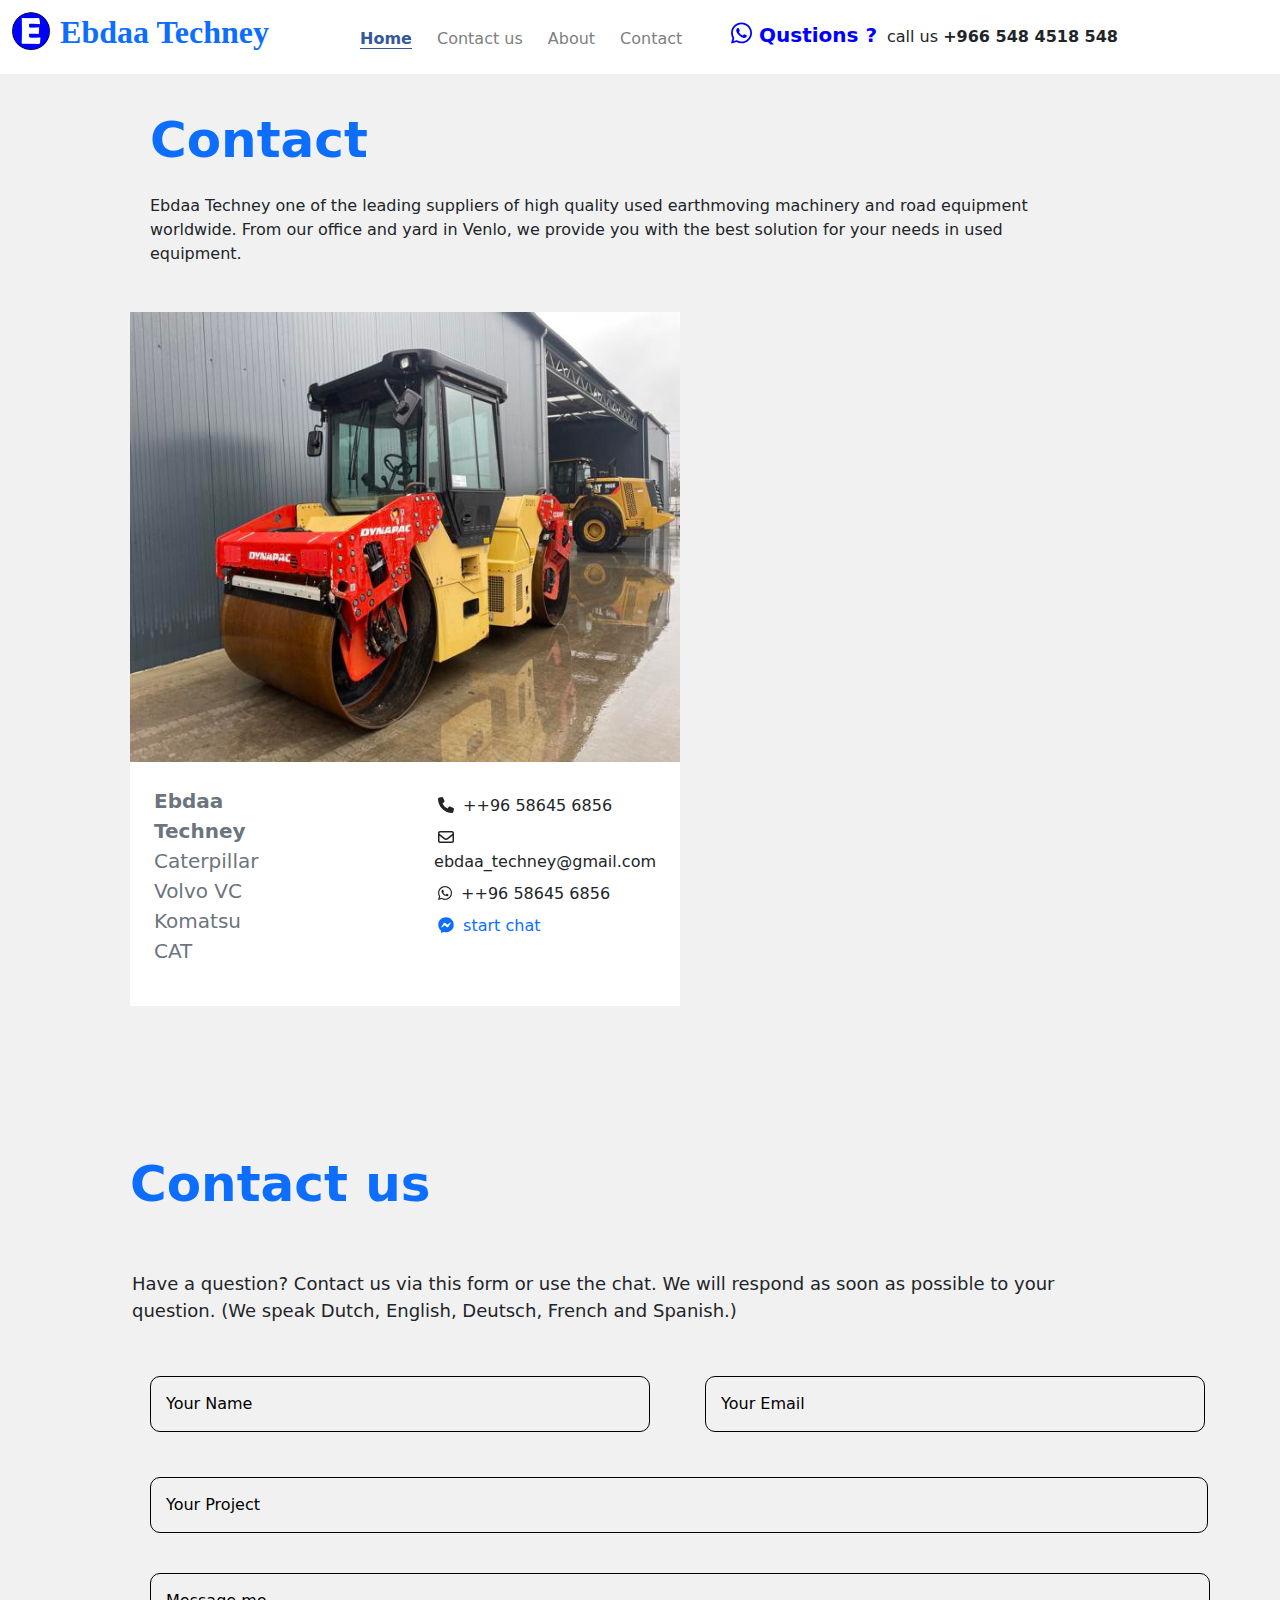
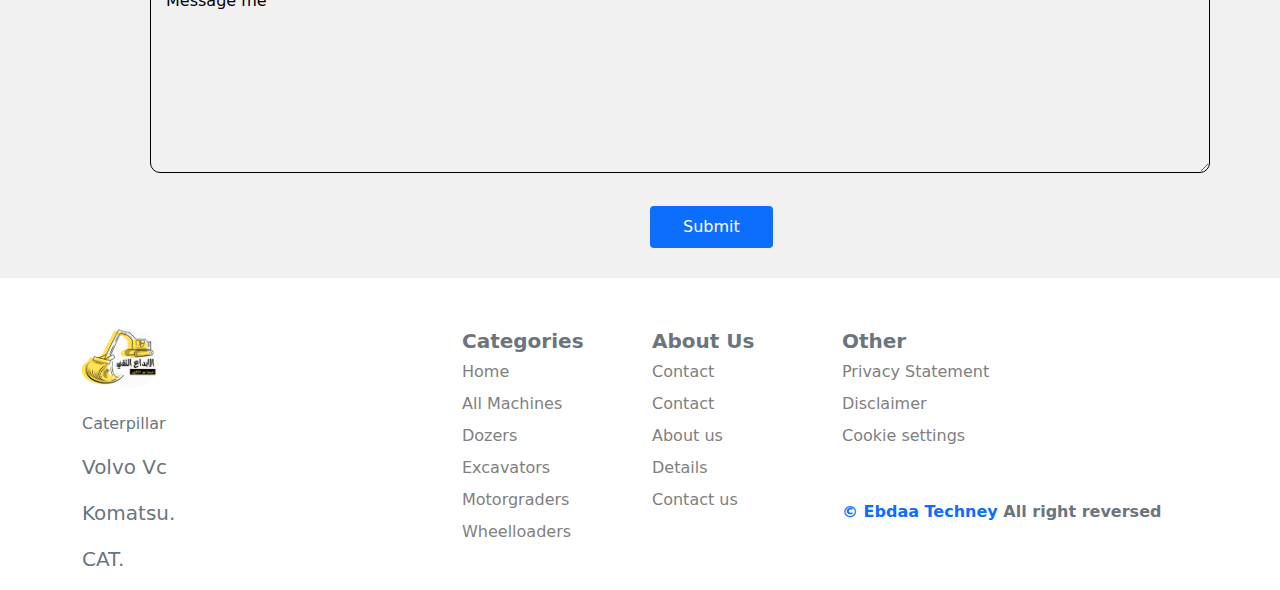
<file: contact.html>
<!DOCTYPE html>
<html lang="en">
<head>
    <meta charset="UTF-8">
    <meta http-equiv="X-UA-Compatible" content="IE=edge">
    <meta name="viewport" content="width=device-width, initial-scale=1.0">
    <!-- google fonts -->
    <link rel="preconnect" href="https://fonts.googleapis.com">
    <link rel="preconnect" href="https://fonts.gstatic.com" crossorigin>
    <link href="https://fonts.googleapis.com/css2?family=Roboto:ital,wght@0,100;0,400;0,700;1,300;1,900&display=swap" rel="stylesheet">
    <!-- style css -->
    <link rel="stylesheet" href="./css/contact.css">
    <link rel="stylesheet" href="./css/all.min.css">
    <link rel="stylesheet" href="./css/bootstrap.min.css">
    <!-- jquary file -->
    <link rel="icon" href="./img/logo2.png" type="image/x-icon">
    <script src="https://code.jquery.com/jquery-3.6.0.min.js" integrity="sha256-/xUj+3OJU5yExlq6GSYGSHk7tPXikynS7ogEvDej/m4=" crossorigin="anonymous"></script>
    <title>Contact</title>
</head>
<body>
<!-- start header section -->
<nav class="navbar navbar-expand-lg navbar-light position-fixed bg-white w-100 ">
    <div class="container-fluid">
        <div class="logo">
            <img class="mb-3"  src="./img/logo3.png" alt="">
            <a class="navbar-brand fs-2 fw-bold text-primary" href="./index.html">Ebdaa Techney</a>
        </div>
    <button class="navbar-toggler" type="button" data-bs-toggle="collapse" data-bs-target="#navbarSupportedContent" aria-controls="navbarSupportedContent" aria-expanded="false" aria-label="Toggle navigation">
        <span class="navbar-toggler-icon"></span>
    </button>
    <div class="collapse navbar-collapse" id="navbarSupportedContent">
        <ul class="navbar-nav me-auto  mb-lg-0">
        <li class="nav-item">
            <a class="active fs-6 " aria-current="page" href="./home.html">Home
                <span class="homes"></span>
            </a>
        </li>
        <li class="nav-item">
            <a href="#contactUs" class="fs-6 ">Contact us</a>
        </li>
        </li>
        <li class="nav-item">
            <a href="./about.html" class="fs-6 ">About</a>
        </li>
        <li class="nav-item">
            <a href="./contact.html" class="fs-6">Contact</a>
        </li>
        </ul>
        <div class="call-us mt-3 ">
            <p class=" fw-bold Button fs-5"><a><i class="fa-brands fa-whatsapp fs-4 "></i></a> Qustions ?</p>
            <span>call us <b>+966 548 4518 548</b></span>
        </div>
    </div>
    </div>
</nav>
<!-- end header section -->
<div class="whats">
    <div class="content">
        <div class="logo fw-bold text-white">
            <img class="mb-1 mx-1 "  src="./img/logo3.png" alt="">Ebdaa Techney
        </div>
        <div class="input">
            <input class=" text-light bg-transparent" type="text" placeholder="what is your qustion ?" />
        </div>
        <div class="qustion">
            <a id="qustionBtn" type="submit" class="btn rounded-pill fw-bold" >Send<i class="fa-solid fa-paper-plane mx-1"></i></a>
        </div>
    </div>
</div>
    <!-- start contact section -->
    <div class="contacting">
        <div class="contact-text">
            <h3 class="text-primary fw-bold mb-4">Contact </h3>
            <p class=" fs-6">Ebdaa Techney one of the leading suppliers of 
                high quality used earthmoving machinery and road
                equipment worldwide. From our office and yard in Venlo,
                we provide you with the best solution for your needs in used equipment.</p>
        </div>
        <div class="contact-us">
            <div class="image">
                <img src="./img/eleven.jpg" alt="">
                <div class="contact-img d-flex bg-white p-4">
                    <div class="first">
                        <span class="fw-bold text-secondary fs-5">Ebdaa Techney</span>
                        <ul class="list-unstyled fs-5 text-secondary">
                            <li >Caterpillar</li>
                            <li>Volvo VC</li>
                            <li>Komatsu</li>
                            <li>CAT </li>
                        </ul>
                    </div>
                    <div class="second">
                        <ul class="list-unstyled">
                            <li class="my-2"><i class="fa-solid fa-phone mx-1 "></i> ++96 58645 6856 </li>
                            <li class="my-2"> <i class="fa-regular fa-envelope mx-1"></i> ebdaa_techney@gmail.com</li>
                            <li class="my-2"> <i class="fa-brands fa-whatsapp mx-1 "></i> ++96 58645 6856</li>
                            <li class="my-2"><a href=""> <i class="mx-1 fa-brands fa-facebook-messenger "></i> start chat</a></li>
                        </ul>
                        
                    </div>
                </div>
            </div>
            <div class="iframme">
                <iframe src="https://www.google.com/maps/embed?pb=!1m18!1m12!1m3!1d3714.9703907615485!2d39.882038314251695!3d21.39107048068817!2m3!1f0!2f0!3f0!3m2!1i1024!2i768!4f13.1!3m3!1m2!1s0x15c20430aea4f247%3A0x1a17e4b4bda9c566!2sGAME%20STORE!5e0!3m2!1sen!2seg!4v1650253047187!5m2!1sen!2seg" width="600" height="450" style="border:0;" allowfullscreen="" loading="lazy" referrerpolicy="no-referrer-when-downgrade"></iframe>
            </div>
        </div>
    </div>
    <!-- end contact section -->
    <!-- start contact section -->
    <div id="contactUs" class="contact">
        <div class="container">
            <h1 class="fw-bold text-primary p-5">Contact us</h1>
            <p>Have a question? Contact us via this form or use the chat. We will respond as soon as possible to your question.
                (We speak Dutch, English, Deutsch, French and Spanish.)</p>
        </div>
    </div>
    <!-- form section -->
    <div  class="form1">
        <form class="py-3" action="https://form.123formbuilder.com/6146647/form">
            <div  class="text ">
                <input id="name" type="text" placeholder="Your Name" required>
                <input id="email" type="email" placeholder="Your Email" required>
            </div>
            <div class="project">
                <input type="text" placeholder="Your Project" required>
            </div>
            <textarea name="" id="" cols="30" rows="7" placeholder="Message me"></textarea>
        </form>
        <button class="btn text-white bg-primary" type="submit">Submit</button>
    </div>
    
    <!-- start contact section -->
    <!-- start footer section -->
    <div id="contact" class="footer text-white-50 pt-5 text-center text-md-start ">
        <div class="container">
        <div class="row">
            <div class="col-md-6 col-lg-4">
            <img class="mb-4" style="width: 80px;" src="./img/logo2.png" alt="">
            <p class="lh-large text-secondary ">
                Caterpillar
            </p>
            <div>
                <p class="text-secondary fs-5"> Volvo Vc </p>
            </div>
            <p class="text-secondary fs-5"> Komatsu. </p>
            <p class="text-secondary fs-5"> CAT. </p>
            </div>
            <div class="col-md-6 col-lg-2">
            <span class="text-secondary fw-bold fs-5 ">Categories</span>
            <ul class="list-unstyled links lh-lg text-white-50">
                <li><a href="#home">Home</a></li>
                <li><a href="#services">All Machines</a></li>
                <li><a href="#portfolio">Dozers</a></li>
                <li><a href="#about">Excavators</a></li>
                <li><a href="#about">Motorgraders</a></li>
                <li><a href="#contact">Wheelloaders</a></li>
            </ul>
            
            </div>
            <div class="col-md-6 col-lg-2">
            <span class="fw-bold text-secondary fs-5">About Us</span>
            <ul class="list-unstyled  lh-lg ">
                <li><a class="" href="">Contact</a></li>
                <li><a href="">Contact</a></li>
                <li><a href="">About us</a></li>
                <li><a href="">Details</a></li>
                <li><a href="">Contact us</a></li>
            </ul>
            </div>
            
            <div class="col-md-6 col-lg-4">
            <span class="text-secondary fw-bold fs-5 ">Other</span>
            <ul class="list-unstyled  lh-lg mb-5 ">
                <li><a class="" href="">Privacy Statement</a></li>
                <li><a href="">Disclaimer</a></li>
                <li><a href="">Cookie settings</a></li>
            </ul>
            <div class="foot mt-5">
                <span class="text-secondary fw-bold"><a class="text-primary" href="./index.html">&copy; Ebdaa Techney</a> All right reversed</span>
            </div>
            </div>
        </div>
        </div>
    </div>
    <!-- javascript files -->
    <script src="./js/main.js"></script>
    <script src="./js/bootstrap.bundle.min.js"></script>
    <script src="./js/all.min.js"></script>
</body>
</html>
</file>
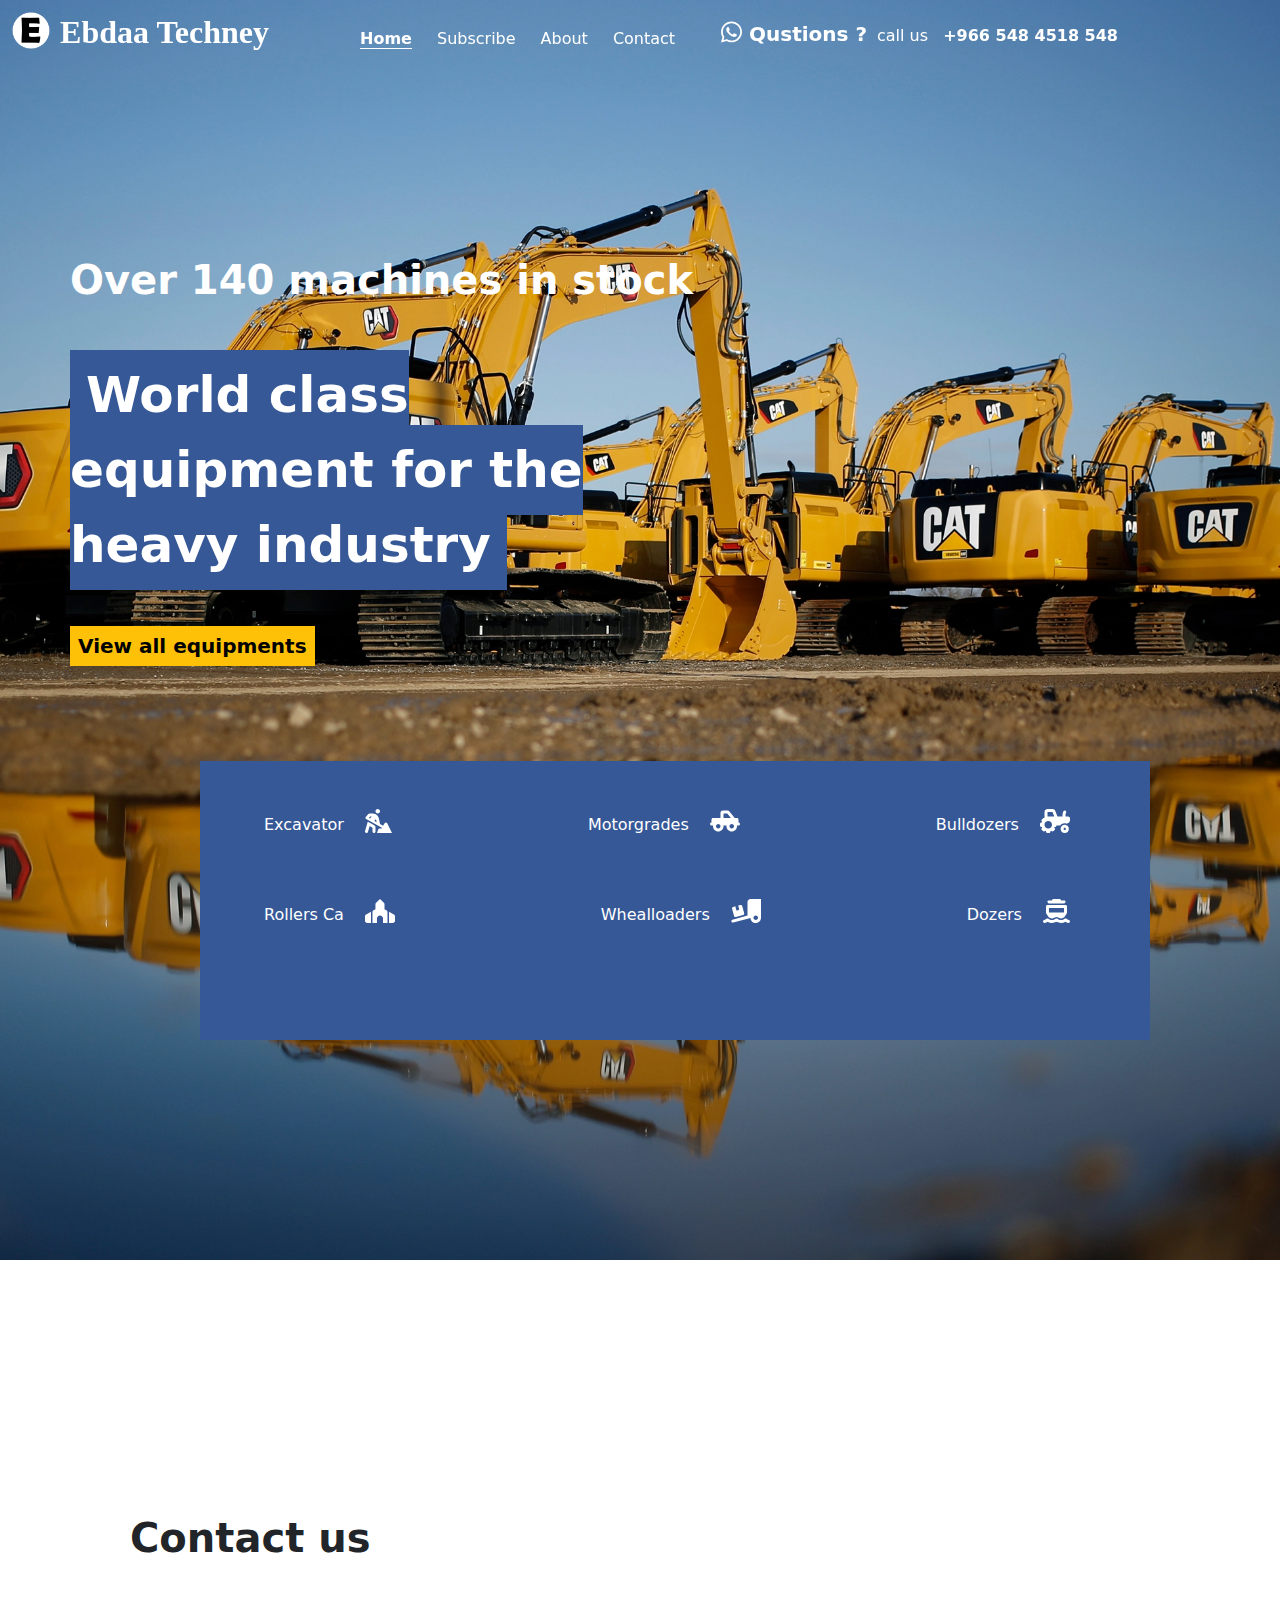
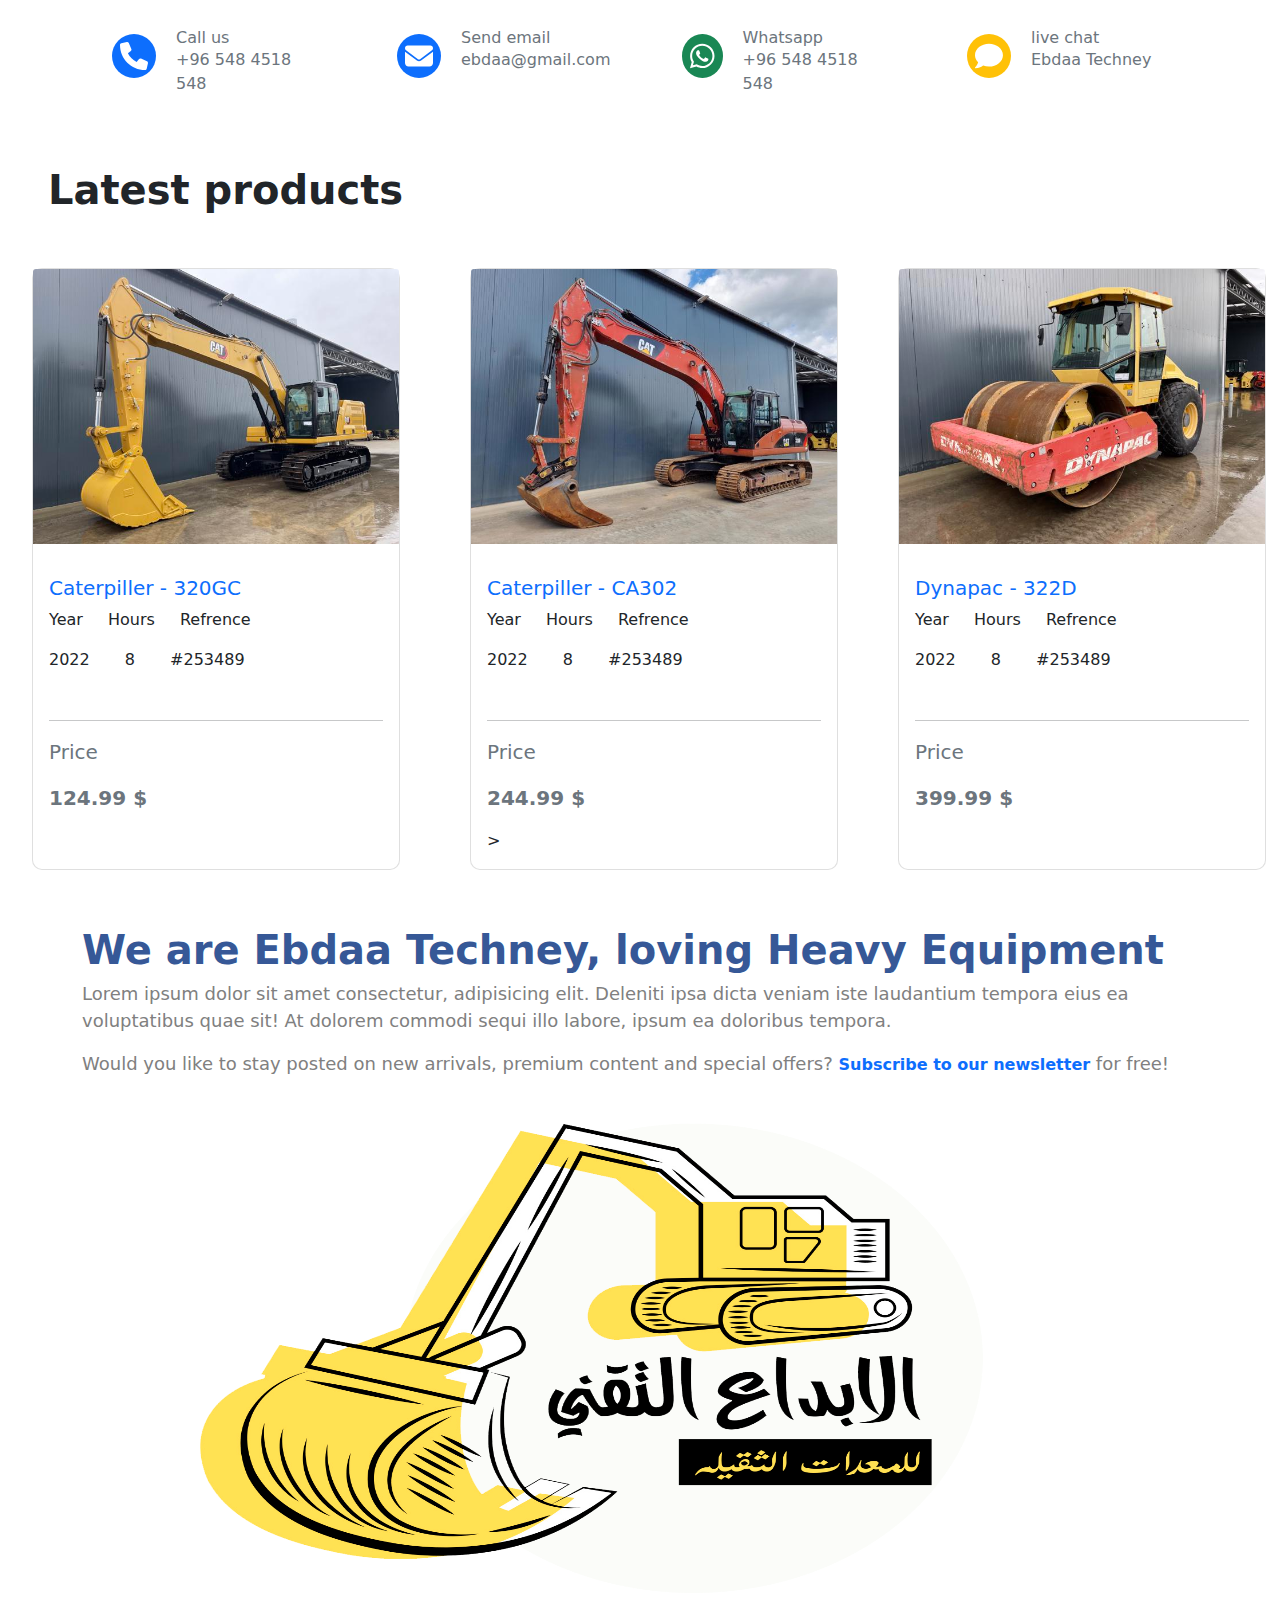
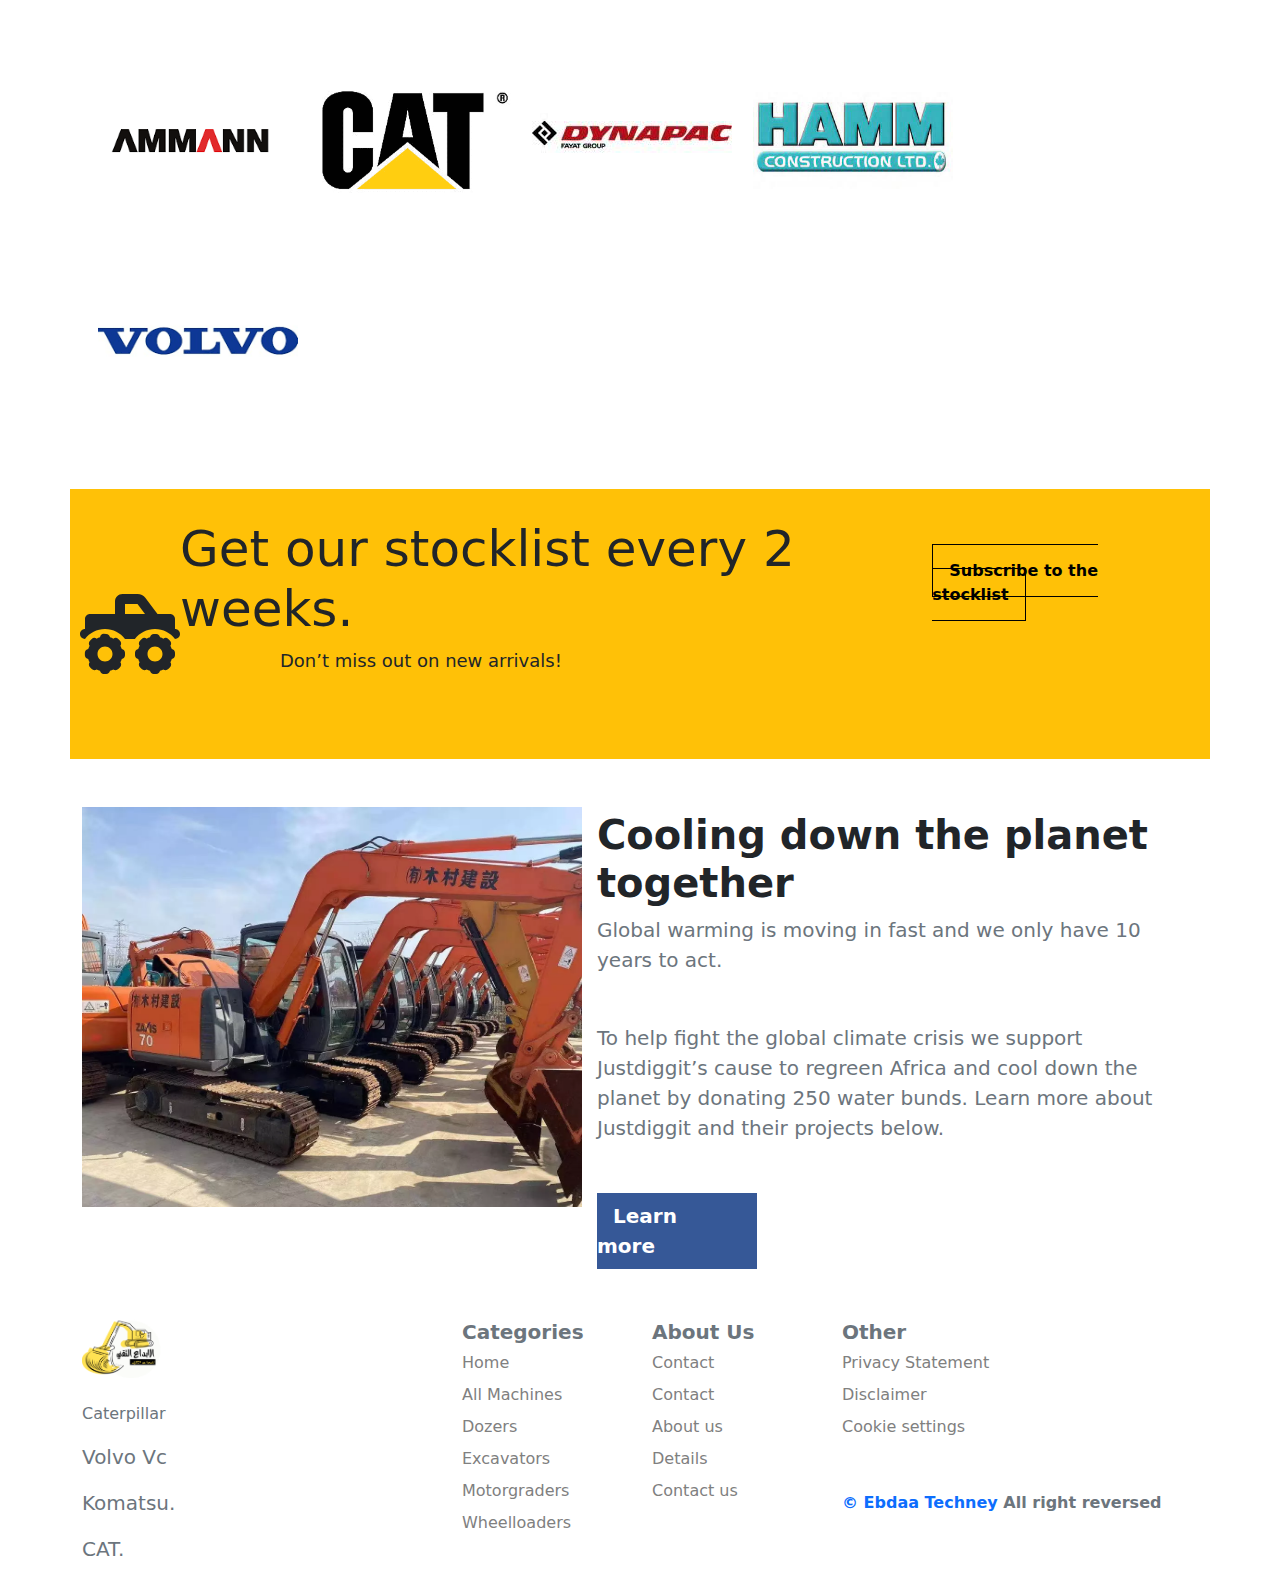
<file: home.html>
<!DOCTYPE html>
<html lang="en">
<head>
    <meta charset="UTF-8">
    <meta http-equiv="X-UA-Compatible" content="IE=edge">
    <meta name="viewport" content="width=device-width, initial-scale=1.0">
    <!-- google fonts -->
    <link rel="preconnect" href="https://fonts.googleapis.com">
    <link rel="preconnect" href="https://fonts.gstatic.com" crossorigin>
    <link href="https://fonts.googleapis.com/css2?family=Roboto:ital,wght@0,100;0,400;0,700;1,300;1,900&display=swap" rel="stylesheet">
    <!-- style css -->
    <link rel="stylesheet" href="./css/home.css">
    <link rel="stylesheet" href="./css/all.min.css">
    <link rel="stylesheet" href="./css/bootstrap.min.css">
    <!-- jquary file -->
    <link rel="icon" href="./img/logo2.png" type="image/x-icon">
    <script src="https://code.jquery.com/jquery-3.6.0.min.js" integrity="sha256-/xUj+3OJU5yExlq6GSYGSHk7tPXikynS7ogEvDej/m4=" crossorigin="anonymous"></script>
    <title>Home</title>
</head>
<body>
    <!-- start header section -->
    <nav class="navbar navbar-expand-lg navbar-light position-fixed  w-100 ">
        <div class="container-fluid">
            <div class="logo">
                <img class="mb-3"  src="./img/logo5.png" alt="">
                <a class="navbar-brand fs-2 fw-bold text-white" href="./index.html">Ebdaa Techney</a>
            </div>
        <button class="navbar-toggler" type="button" data-bs-toggle="collapse" data-bs-target="#navbarSupportedContent" aria-controls="navbarSupportedContent" aria-expanded="false" aria-label="Toggle navigation">
            <span class="navbar-toggler-icon"></span>
        </button>
        <div class="collapse navbar-collapse" id="navbarSupportedContent">
            <ul class="navbar-nav me-auto  mb-lg-0">
            <li class="nav-item">
                <a class="active fs-6 " aria-current="page" href="#">Home
                    
                </a>
            </li>
            <li class="nav-item">
                <a href="#connect" class="fs-6">Subscribe</a>
            </li>
            </li>
            <li class="nav-item">
                <a href="./about.html" class="fs-6">About</a>
            </li>
            <li class="nav-item">
                <a href="./contact.html" class="fs-6">Contact</a>
            </li>
            </ul>
            <div class="call-us mt-3 ">
                <p id="Qustion" class="button2 text-white fw-bold fs-5"><a><i class="fa-brands fa-whatsapp fs-4 text-white"></i></a> Qustions ?</p>
                <span class="text-white">call us <b>+966 548 4518 548</b></span>
            </div>
        </div>
        </div>
    </nav>
    
    <!-- start lading page -->
    <div class="landing">
        <!-- end header section -->
        <div class="whats">
            <div class="content">
                <div class="logo fw-bold text-white">
                    <img class="mb-1 mx-1"  src="./img/logo3.png" alt="">Ebdaa Techney
                </div>
                <div class="input">
                    <input class=" text-light bg-transparent" type="text" placeholder="what is your qustion ?" />
                </div>
                <div class="qustion">
                    <a id="qustionBtn" type="submit" class="btn rounded-pill fw-bold" >Send<i class="fa-solid fa-paper-plane mx-1"></i></a>
                </div>
            </div>
        </div>
    <!-- start landing section -->
        <div class="content">
            <div class="mb-5 head">
                <span class="fw-bold fs-1 text-white " >Over 140 machines in stock</span>
            </div>
            <span class="fw-bold  head1">World class <br>  equipment for the <br> heavy industry</span>
            <div class="mt-5  ">
                <a class="bg-warning mt-3 fs-5 fw-bold p-2 btn1" href="./index.html">View all equipments</a>
            </div>
        </div>
        <div class="content1">
            <div class="cont-one ">
                <span id="test" class="fs-6"><a href="./index.html">Excavator <i class="fa-solid fa-person-digging mx-3 fs-4"></i></a></span>
                <span class="fs-6"><a href="./index.html">Motorgrades <i class="fa-solid fa-truck-pickup mx-3 fs-4"></i></a></span>
                <span class="fs-6"><a href="./index.html">Bulldozers <i class="fa-solid fa-tractor mx-3 fs-4"></i></a></span>
            </div>
            <div class="cont-one ">
                <span class="fs-6"><a href="./index.html">Rollers Ca <i class="fa-solid fa-place-of-worship mx-3 fs-4"></i></a></span>
                <span class="fs-6"><a href="./index.html">Whealloaders <i class="fa-solid fa-truck-ramp-box mx-3 fs-4"></i></a></span>
                <span class="fs-6"><a href="./index.html">Dozers <i class="fa-solid fa-ferry mx-3 fs-4"></i></a></span>
            </div>
        </div>
    </div>
    <!-- end lading page -->
    <!-- start social section -->
        <div class="container">
            <div id="social" class="row social mb-5 ">
                <span class="fw-bold fs-1 my-5 mx-5" >Contact us</span>
                <div class="col-md-6 col-lg-3">
                    <div class="call d-flex">
                        <a href=""><i class="fa-solid fa-phone text-white bg-primary  fs-3"></i></a>
                        <div class="call-us">
                            <p class="first text-secondary fs-6">Call us</p>
                            <p class="text-secondary fs-6">+96 548 4518 548</p>
                        </div>
                    </div>
                </div>
                <div class="col-md-6 col-lg-3">
                    <div class="call d-flex">
                        <a href=""><i class="fa-solid fa-envelope text-white bg-primary fs-3"></i></a>
                        <div class="call-us">
                            <p class="first text-secondary fs-6">Send email</p>
                            <p class="text-secondary fs-6">ebdaa@gmail.com</p>
                        </div>
                    </div>
                </div>
                <div class="col-md-6 col-lg-3">
                    <div class="call d-flex">
                        <a href=""><i class="fa-brands fa-whatsapp bg-success text-white fs-3"></i></a>
                        <div class="call-us">
                            <p class="first text-secondary fs-6" >Whatsapp</p>
                            <p class="text-secondary fs-6">+96 548 4518 548</p>
                        </div>
                    </div>
                </div>
                <div class="col-md-6 col-lg-3">
                    <div class="call d-flex">
                        <a href=""><i class="fa-solid fa-comment fs-3 bg-warning text-white"></i></a>
                        <div class="call-us">
                            <p class="first text-secondary fs-6">live chat</p>
                            <p class="text-secondary fs-6">Ebdaa Techney </p>
                        </div>
                    </div>
                </div>
            </div>
        </div>
    <!-- end social section -->
    <!-- start latest products section -->
    <div class="products">
        <span class="fw-bold fs-1 my-5 mx-5" >Latest products</span>
        <div class="container-fluid d-flex justify-content-between">
            <div class="right-side mt-5">
                <div class="card " >
                    <img  src="./img/one.jpg" class="card-img-top" alt="...">
                    <div class="card-body">
                        <h5 class="card-title mt-3 text-primary">Caterpiller - 320GC</h5>
                        <p class="card-text"> Year <span class="hour">Hours</span> Refrence </p>
                        <p class="card-text mb-5"> 2022 <span class="hours"> 8</span> #253489 </p>
                        <hr>
                        <p class="mt-3 fs-5 text-secondary">Price</p>
                        <p class="text-secondary fw-bold fs-5">124.99 $</p>
                    </div>
                </div>
                <div id="repo" class="card " >
                    <img src="./img/two.jpg" class="card-img-top" alt="...">
                    <div class="card-body">
                        <h5 class="card-title mt-3 text-primary">Caterpiller - CA302</h5>
                        <p class="card-text"> Year <span class="hour">Hours</span> Refrence </p>
                        <p class="card-text mb-5"> 2022 <span class="hours"> 8</span> #253489 </p>
                        <hr>
                        <p class="mt-3 fs-5 text-secondary">Price</p>
                        <p class="text-secondary fw-bold fs-5">244.99 $</p>>
                    </div>
                </div>
                <div id="repo" class="card" >
                    <img src="./img/three.jpg" class="card-img-top" alt="...">
                    <div class="card-body">
                        <h5 class="card-title mt-3 text-primary">Dynapac - 322D</h5>
                        <p class="card-text"> Year <span class="hour">Hours</span> Refrence </p>
                        <p class="card-text mb-5"> 2022 <span class="hours"> 8</span> #253489 </p>
                        <hr>
                        <p class="mt-3 fs-5 text-secondary">Price</p>
                        <p class="text-secondary fw-bold fs-5">399.99 $</p>
                    </div>
                </div>
            </div>
        </div>
    </div>  
    <!-- start hero section -->
    <div class="hero">
        <div class="container">
            <span>We are Ebdaa Techney, loving Heavy Equipment</span>
        <p>Lorem ipsum dolor sit amet consectetur, adipisicing elit.
            Deleniti ipsa dicta veniam iste laudantium tempora eius ea 
            voluptatibus quae sit! At dolorem commodi sequi illo labore,
        ipsum ea doloribus tempora.</p>
        <p>Would you like to stay posted on new arrivals, premium content and special offers? <a class="fw-bold text-primary fs-6" href="#connect">Subscribe to our newsletter</a> for free!</p>
        </div>
        <div class="image">
            <img src="./img/logo2.png" alt="">
        </div>
    </div>
    <!-- end hero section -->
    <!-- start brands section -->
    <div id="connect" class="brand mt-5">
        <div class="container">
            <img  class="mx-2" src="./img/AMMNN.png" alt="">
            <img  class="mx-2" src="./img/CAT.png" alt="">
            <img  class="mx-2" src="./img/dynpac.png" alt="">
            <img  class="mx-2" src="./img/HAMM.png" alt="">
            <img  class="mx-3" src="./img/volvo.png" alt="">
        </div>
    </div>
    <!-- end brands section -->
    <!-- start Subscribe section -->
    <div  class="subscribe mt-5">
        <div class="container bg-warning ">
        <div class="sub">
            <i class="fa-solid fa-truck-monster"></i>
            <div class="heading">
                <h3>Get our stocklist every 2 weeks.</h3>
                <span>Don’t miss out on new arrivals!</span>
            </div>
            <div class="logoo">
                <a class="heroBtn" >Subscribe to the stocklist</a>
            </div>
        </div>
        </div>
    </div>
    <!-- end Subscribe section -->
    <div class="srtoklit bg-warning">
        <div class="content">
            <div class="logo fw-bold text-white">
                <img class="mb-1 mx-1"  src="./img/logo3.png" alt="">Ebdaa Techney
            </div>
            <div class="input">
                <input class=" text-light bg-transparent" type="text" placeholder="Enter your email ?" />
            </div>
            <div class="strok">
                <a id="strokBtn" type="submit" class="btn rounded-pill fw-bold" >Send<i class="fa-solid fa-paper-plane mx-1"></i></a>
            </div>
        </div>
    </div>
    <!-- start last section -->
    <div class="last mt-5">
        <div class="container">
            <div class="wall">
                <img src="./img/Aboutwall.webp" alt="">
            </div>
            <div class="lastText">
                <h1 class="fw-bold mt-1">Cooling down the planet together</h1>
                <span class="mb-5 fs-5 text-secondary mt-5">Global warming is moving in fast and we only have 10 years to act.</span>
                <p class="fs-5 mt-5 text-secondary">
                    To help fight the global climate crisis we support Justdiggit’s 
                    cause to regreen Africa and cool down the planet by donating 250 water bunds.
                    Learn more about Justdiggit and their projects below.</p>
                    <p class="fs-5 mt-5 text-secondary morepara">
                        To help fight the global climate crisis we support Justdiggit’s 
                        cause to regreen Africa and cool down the planet by donating 250 water bunds.
                        Learn more about Justdiggit and their projects below.
                    </p>
                    <div class="btn4">
                        <a class=" pill-rounded fs-5 fw-bold text-white more " >Learn more </a>
                        <a class=" pill-rounded fs-5 fw-bold text-white less " >Learn less </a>
                    </div>
            </div>
        </div>
    </div>
    <!-- end last section -->
    <!-- start footer section -->
    <div id="contact" class="footer text-white-50  pt-5 text-center text-md-start ">
        <div class="container">
        <div class="row">
            <div class="col-md-6 col-lg-4">
            <img class="mb-4" style="width: 80px;" src="./img/logo2.png" alt="">
            <p class="lh-large text-secondary ">
                Caterpillar
            </p>
            <div>
                <p class="text-secondary fs-5"> Volvo Vc </p>
            </div>
            <p class="text-secondary fs-5"> Komatsu. </p>
            <p class="text-secondary fs-5"> CAT. </p>
            </div>
            <div class="col-md-6 col-lg-2">
            <span class="text-secondary fw-bold fs-5 ">Categories</span>
            <ul class="list-unstyled links lh-lg text-white-50">
                <li><a href="#home">Home</a></li>
                <li><a href="#services">All Machines</a></li>
                <li><a href="#portfolio">Dozers</a></li>
                <li><a href="#about">Excavators</a></li>
                <li><a href="#about">Motorgraders</a></li>
                <li><a href="#contact">Wheelloaders</a></li>
            </ul>
            
            </div>
            <div class="col-md-6 col-lg-2">
            <span class="fw-bold text-secondary fs-5">About Us</span>
            <ul class="list-unstyled  lh-lg ">
                <li><a class="" href="">Contact</a></li>
                <li><a href="">Contact</a></li>
                <li><a href="">About us</a></li>
                <li><a href="">Details</a></li>
                <li><a href="">Contact us</a></li>
            </ul>
            </div>
            
            <div class="col-md-6 col-lg-4">
            <span class="text-secondary fw-bold fs-5 ">Other</span>
            <ul class="list-unstyled  lh-lg ">
                <li><a class="" href="">Privacy Statement</a></li>
                <li><a href="">Disclaimer</a></li>
                <li><a href="">Cookie settings</a></li>
            </ul>
            <div class="foot mt-5">
                <span class="text-secondary fw-bold"> <span class="text-primary "><a class="text-primary" href="./index.html">&copy; Ebdaa Techney</a></span> All right reversed</span>
            </div>
            </div>
        </div>
        </div>
    </div>
    <!-- end footer section -->




<!-- javascript files -->
    <script src="./js/bootstrap.bundle.min.js"></script>
    <script src="./js/home.js"></script>
    <script src="./js/all.min.js"></script>
</body>
</html>
</file>
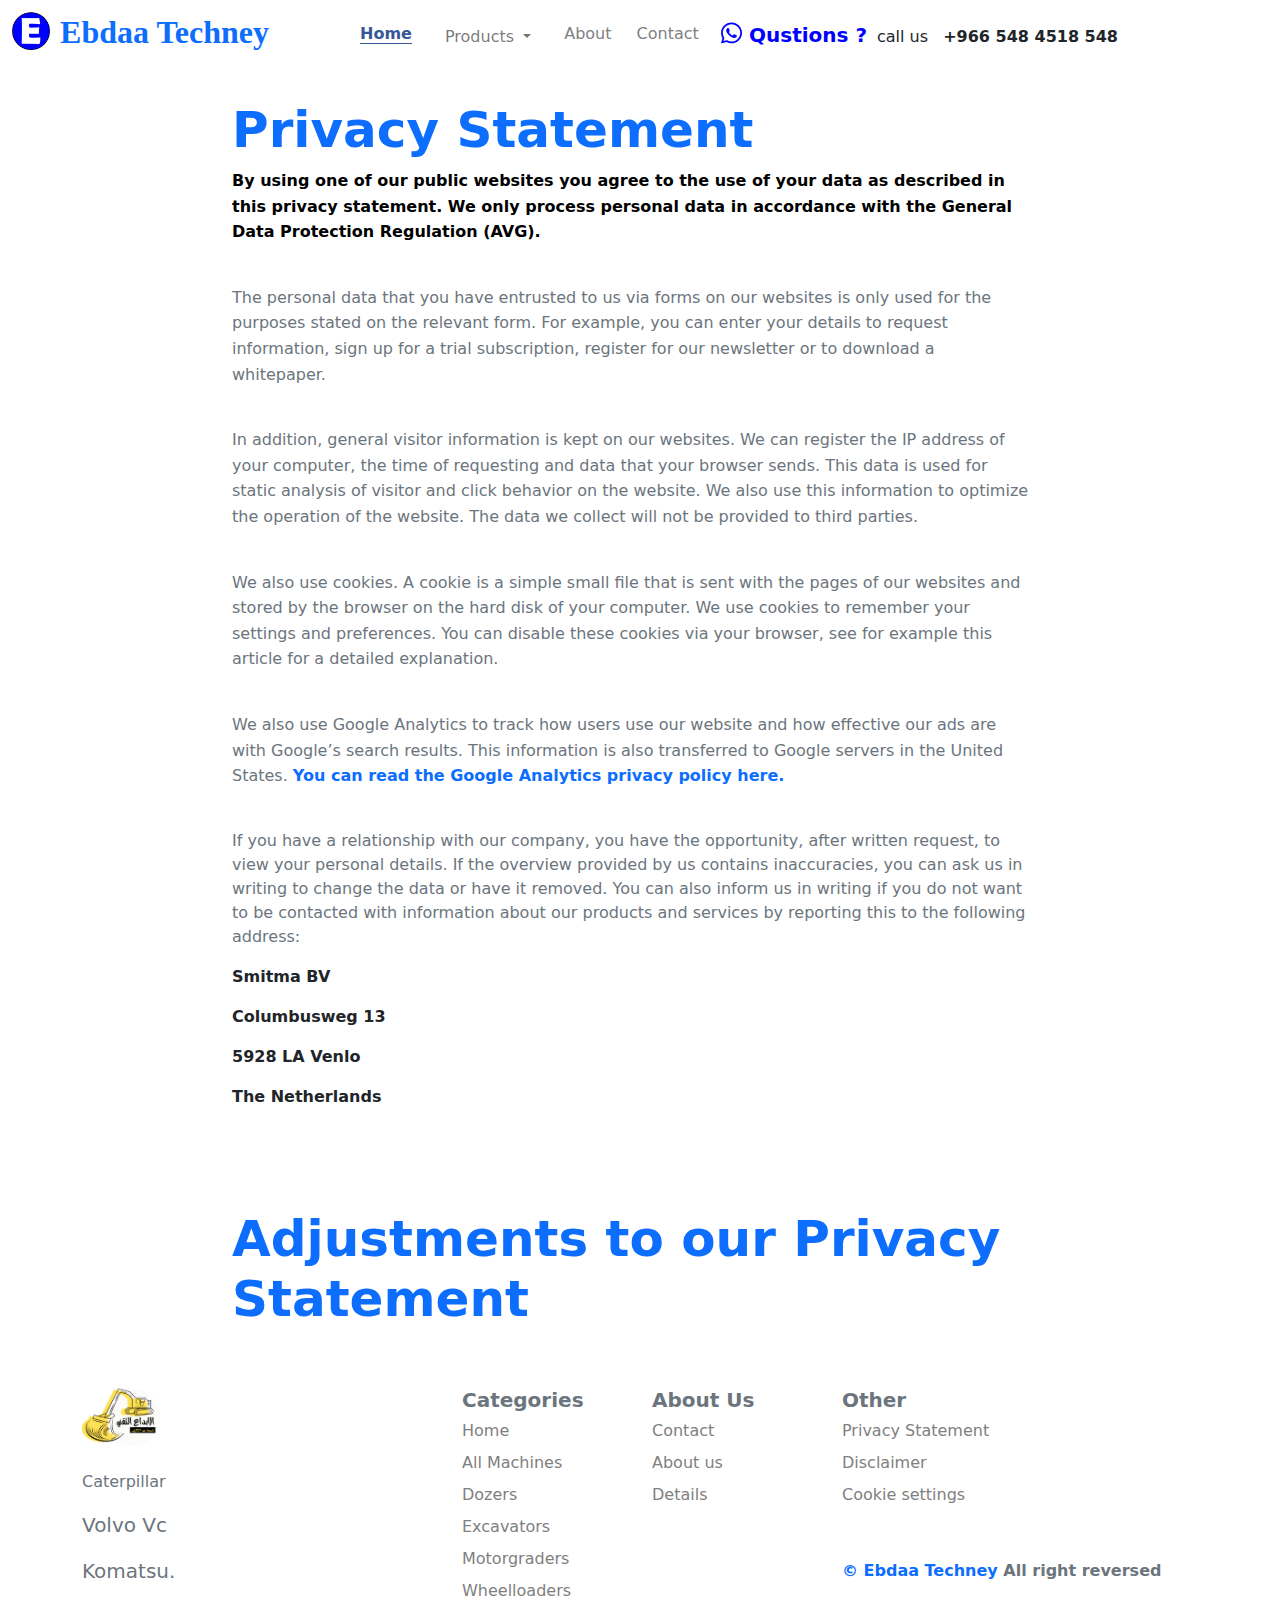
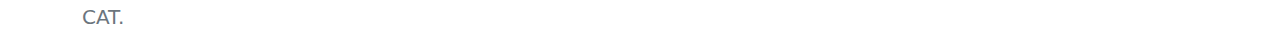
<file: privacy.html>
<!DOCTYPE html>
<html lang="en">
<head>
    <meta charset="UTF-8">
    <meta http-equiv="X-UA-Compatible" content="IE=edge">
    <meta name="viewport" content="width=device-width, initial-scale=1.0">
    <!-- google fonts -->
    <link rel="preconnect" href="https://fonts.googleapis.com">
    <link rel="preconnect" href="https://fonts.gstatic.com" crossorigin>
    <link href="https://fonts.googleapis.com/css2?family=Roboto:ital,wght@0,100;0,400;0,700;1,300;1,900&display=swap" rel="stylesheet">
    <!-- style css -->
    <link rel="stylesheet" href="./css/privacy.css">
    <link rel="stylesheet" href="./css/all.min.css">
    <link rel="stylesheet" href="./css/bootstrap.min.css">
    <!-- jquary file -->
    <link rel="icon" href="./img/logo2.png" type="image/x-icon">
    <script src="https://code.jquery.com/jquery-3.6.0.min.js" integrity="sha256-/xUj+3OJU5yExlq6GSYGSHk7tPXikynS7ogEvDej/m4=" crossorigin="anonymous"></script>
    <title>Ebdaa techney</title>
</head>
<body>
    <!-- start header section -->
    <nav class="navbar navbar-expand-lg navbar-light position-fixed bg-white w-100 ">
        <div class="container-fluid">
            <div class="logo">
                <img class="mb-3"  src="./img/logo3.png" alt="">
                <a class="navbar-brand fs-2 fw-bold text-primary" href="./index.html">Ebdaa Techney</a>
            </div>
        <button class="navbar-toggler" type="button" data-bs-toggle="collapse" data-bs-target="#navbarSupportedContent" aria-controls="navbarSupportedContent" aria-expanded="false" aria-label="Toggle navigation">
            <span class="navbar-toggler-icon"></span>
        </button>
        <div class="collapse navbar-collapse" id="navbarSupportedContent">
            <ul class="navbar-nav me-auto  mb-lg-0">
            <li class="nav-item">
                <a class="active fs-6 " aria-current="page" href="#">Home
                    <span class="homes"></span>
                </a>
            </li>
            <li class="nav-item dropdown fs-6">
                <a class="nav-link dropdown-toggle" href="#" id="navbarDropdown" role="button" data-bs-toggle="dropdown" aria-expanded="false">
                Products
                </a>
                <ul id="drop" class="dropdown-menu " aria-labelledby="navbarDropdown">
                    <li ><a class="dropdown-item fs-6" href="#products">Excavator</a></li>
                    <li><a class="dropdown-item fs-6" href="#products1">Motorgraders</a></li>
                    <li><a class="dropdown-item fs-6" href="#products3">Bulldozers</a></li>
                    <li><a class="dropdown-item fs-6" href="#products5">Rollers</a></li>
                    <li><a class="dropdown-item fs-6" href="#products6">Dozers</a></li>
                    <li><a class="dropdown-item fs-6" href="#">Show all</a></li>
                </ul>
            </li>
            </li>
            <li class="nav-item">
                <a href="./about.html" class="fs-6 ">About</a>
            </li>
            <li class="nav-item">
                <a href="./contact.html" class="fs-6">Contact</a>
            </li>
            </ul>
            <div class="call-us mt-3 ">
                <p class=" fw-bold Button fs-5"><a><i class="fa-brands fa-whatsapp fs-4 "></i></a> Qustions ?</p>
                <span>call us <b>+966 548 4518 548</b></span>
            </div>
        </div>
        </div>
    </nav>
    <!-- end header section -->
    <div class="whats">
        <div class="content">
            <div class="logo fw-bold text-white">
                <img class="mb-1 mx-1 "  src="./img/logo3.png" alt="">Ebdaa Techney
            </div>
            <div class="input">
                <input class=" text-light bg-transparent" type="text" placeholder="what is your qustion ?" />
            </div>
            <div class="qustion">
                <a id="qustionBtn" type="submit" class="btn rounded-pill fw-bold" >Send<i class="fa-solid fa-paper-plane mx-1"></i></a>
            </div>
        </div>
    </div>
    <!-- start privacy section -->
    <div class="container">
        <div class="privacy">
            <h1 class="fw-bold text-primary ">Privacy Statement</h1>
            <p class="one fw-bold text-black ">
                By using one of our public websites you agree to the use of your data as described in this privacy statement. We only process personal data in accordance with the General Data Protection Regulation (AVG).
            </p>
            <p class="two text-secondary">
                The personal data that you have entrusted to us via forms on our websites is only used for the purposes stated on the relevant form. For example, you can enter your details to request information, sign up for a trial subscription, register for our newsletter or to download a whitepaper.
            </p>
            <p class="three text-secondary">
                In addition, general visitor information is kept on our websites. We can register the IP address of your computer, the time of requesting and data that your browser sends. This data is used for static analysis of visitor and click behavior on the website. We also use this information to optimize the operation of the website. The data we collect will not be provided to third parties.
            </p>
            <p class="four text-secondary">
                We also use cookies. A cookie is a simple small file that is sent with the pages of our websites and stored by the browser on the hard disk of your computer. We use cookies to remember your settings and preferences. You can disable these cookies via your browser, see for example this article for a detailed explanation.
            </p>
            <p class="five text-secondary">
                We also use Google Analytics to track how users use our website and how effective our ads are with Google’s search results. This information is also transferred to Google servers in the United States. <span class="fw-bold text-primary"><a href="https://support.google.com/analytics/answer/6004245?hl=en">You can read the Google Analytics privacy policy here.</a></span>
            </p>
            <p class="sex text-secondary">
                If you have a relationship with our company, you have the opportunity, after written request, to view your personal details. If the overview provided by us contains inaccuracies, you can ask us in writing to change the data or have it removed. You can also inform us in writing if you do not want to be contacted with information about our products and services by reporting this to the following address:
            </p>
            <p class="fw-bold">Smitma BV</p>
            <p class="fw-bold">Columbusweg 13</p>
            <p class="fw-bold">5928 LA Venlo</p>
            <p class="fw-bold">The Netherlands</p>
            <h1 class="text-primary fw-bold">Adjustments to our Privacy Statement</h1>
        </div>
    </div>
    <!-- start footer section -->
    <div id="contact" class="footer text-white-50 pt-5 text-center text-md-start ">
        <div class="container">
        <div class="row">
            <div class="col-md-6 col-lg-4">
            <img class="mb-4" style="width: 80px;" src="./img/logo2.png" alt="">
            <p class="lh-large text-secondary ">
                Caterpillar
            </p>
            <div>
                <p class="text-secondary fs-5"> Volvo Vc </p>
            </div>
            <p class="text-secondary fs-5"> Komatsu. </p>
            <p class="text-secondary fs-5"> CAT. </p>
            </div>
            
            <div class="col-md-6 col-lg-2">
            <span class="text-secondary fw-bold fs-5 ">Categories</span>
            <ul class="list-unstyled links lh-lg text-white-50">
                <li><a href="./home.html">Home</a></li>
                <li><a href="./index.html">All Machines</a></li>
                <li><a href="#portfolio">Dozers</a></li>
                <li><a href="#products">Excavators</a></li>
                <li><a href="#products1">Motorgraders</a></li>
                <li><a href="#products3">Wheelloaders</a></li>
            </ul>
            
            </div>
            <div class="col-md-6 col-lg-2">
            <span class="fw-bold text-secondary fs-5">About Us</span>
            <ul class="list-unstyled  lh-lg ">
                <li><a class="./contact.html" href="">Contact</a></li>
                <li><a href="./about.html">About us</a></li>
                <li><a href="./home.html">Details</a></li>
            </ul>
            </div>
            
            <div class="col-md-6 col-lg-4">
            <span class="text-secondary fw-bold fs-5 ">Other</span>
            <ul class="list-unstyled  lh-lg mb-5 ">
                <li><a class="" href="">Privacy Statement</a></li>
                <li><a href="">Disclaimer</a></li>
                <li><a href="">Cookie settings</a></li>
            </ul>
            <div class="foot mt-5">
                <span class="text-secondary fw-bold"><a class="text-primary" href="./index.html">&copy; Ebdaa Techney</a> All right reversed</span>
            </div>
            </div>
        </div>
        </div>
    </div>
    <!-- end footer section -->
    <!-- javascript files -->
    <script src="./js/privacy.js"></script>
    <script src="./js/bootstrap.bundle.min.js"></script>
    <script src="./js/all.min.js"></script>
</body>
</html>
</file>
<file: css/contact.css>
* {
    -webkit-box-sizing: border-box;
    -moz-box-sizing: border-box;
    box-sizing: border-box;
    padding: 0;
    margin: 0;
}
:root{
    --main-color:#365897;
    --background-color: rgb(241, 241, 241);
}
html {
    scroll-behavior: smooth;
    overflow-x: hidden;
}
body{
    overflow-x: hidden;
}
/* nav section */
.navbar{
    z-index: 1;
}

.active:hover{
    border-bottom: 1px solid var(--main-color);
}
.navbar .navbar-brand{
    font-family: cursive;
    text-decoration: none;
}
.navbar img{
    width: 38px;
    margin-right: 5px;
}
.navbar ul{
    margin-left: 50px;
}
.navbar ul li{
    font-size: 20px;
    margin-left: 25px;
}
.navbar ul li a:hover{
    color: rgb(124, 124, 187);
    
}
.navbar ul li a{
    text-decoration: none;
    color: gray;
    border-bottom: 0px solid blue;
}
.navbar .call-us{
    margin-right: 150px;
    display: flex;
}
.navbar .call-us p{
    margin-left: 15px;
    margin-right: 10px;
    font-size: 18px;
    color: blue;
    cursor: pointer;
    margin-top: -5px;
}
.navbar .active{
    color: #365897;
    font-weight: bold;
    border-bottom: 1px solid #365897;
}
/* whats section */
.whats{
    margin-top: 80px;
    background-color: #365897;
    padding: 3rem .5rem;
    display: none;
}
.whats .content{
    display: flex;
    justify-content: space-between;
}
.whats img{
    width: 35px;
}
.whats .content input{
    width: 500px;
    border: none;
    outline: none;
    padding:0 0 5px 5px ;
    border-bottom: 1px solid white;
}
.whats .content input::placeholder{
    color: white;
    padding-bottom: 3px;
}
.whats .qustion a {
    margin-right: 30px;
    border: 1px solid white;
    color: white;
}
.whats .qustion a:hover{
    background-color: white;
    color: #365897;
}
@media only screen 
    and (min-device-width: 768px) 
    and (max-device-width: 1024px) 
    and (-webkit-min-device-pixel-ratio: 1) {
        .whats .content input{
            width: 300px;
        }
    }
    @media only screen 
    and (min-device-width: 320px) 
    and (max-device-width: 480px)
    and (-webkit-min-device-pixel-ratio: 2) {
        .whats .content{
            display: block;
            margin-left: 0px;
            text-align: center;
        }
        .whats .content input{
            width: 200px;
            margin: 30px 0;
        }
        .whats .logo{
            margin-left: -20px;
        }
        .products .left-side{
            display: none;
        }
    }
/* contact section */
.contacting{
    display: block;
    padding: 100px 100px;
    background-color: var(--background-color);
}
.contacting .contact-text{
    padding: 10px 100px;
    margin-left: -50px;
    margin-bottom: 20px;
}
.contacting .contact-text h3{
    font-size: 50px;
}
.contacting .image img{
    width: 550px;
    height: 450px;
}
.contacting iframe{
    width: 500px;
    height: 670px;
}
.contacting .contact-us{
    display: flex;
    margin-left: 30px;
}
.contacting .image .second{
    margin-left: 150px;
}
.contacting a{
    text-decoration: none;
}

/* start contact */
.contact h1{
    font-size: 50px;
}
.contact p{
    font-size: 18px;
    padding: 0 80px 0 50px;
}
.contact{
    background-color: var(--background-color);
    padding-bottom: 20px;
}

@media only screen 
and (min-device-width: 768px) 
and (max-device-width: 1024px) 
and (-webkit-min-device-pixel-ratio: 1){
    .contact p{
        font-size: 18px;
        padding: 0px;
    }
}
@media only screen 
and (min-device-width: 320px) 
and (max-device-width: 480px)
and (-webkit-min-device-pixel-ratio: 2){
    .contact p{
        font-size: 18px;
        padding:0;
    }
    .contact h1{
        font-size: 50px;
        margin-left: -50px;
    }
}
.form1{
    background-color:var(--background-color);
    padding-left: 150px;
    padding-bottom: 30px;
}
form .text #name 
,#email{
    width: 500px;
    background-color: transparent;
    border: 1px solid black;
    padding: 15px 15px ;
    border-radius: 10px;
    border: .1px solid black;
    color:black;
    margin-bottom: 5px;
}
form .text #name::placeholder
,#email::placeholder{
    color: black;
}
form .text #name{
    margin-right: 25px;
}
form .text #email{
    margin-left: 25px;
}
form .project input::placeholder{
    color: black;
}
form .project input{
    width: 1058px;
    background-color: transparent;
    border: 1px solid black;
    border-radius: 10px;
    padding: 15px 15px ;
    margin: 40px 0;
    color:black;
}
form textarea{
    width: 1060px;
    background-color: transparent;
    border: none;
    border-radius: 10px;
    padding: 15px 15px ;
    border: 1px solid black;
    color:black;
}
form textarea::placeholder{
    color: black;
}
.form1 .btn{
    padding:.5rem 2rem ;
    margin-left: 500px;
    margin-top: 10px;
}

/* footer section */
.footer a{
    text-decoration: none;
    color: gray;
}   
.footer .logo3{
    width: 120px;
    margin-bottom: 40px;
}
.footer .logo{
    margin-left: 50px;
}
.footer .logo p{
    font-size: 16px;
}
.footer .categories{
    margin-top: 40px;
    text-align: start;
    margin-left: 50px;
}
.footer .categories .active{
    margin-bottom: 20px;
}
.footer .categories li{
    margin-bottom: 20px;
}
/* mobil responsive */
/* navbar section */
@media (max-width:768px) {
    .navbar .call-us{
        display: none;
    }
    .navbar{
        z-index: 2;
    }
}
@media only screen 
and (min-device-width: 320px) 
and (max-device-width: 480px)
and (-webkit-min-device-pixel-ratio: 2){
    form{
        display: block;
    }
    form .text #name 
    ,#email{
        width: 370px;
        padding: 3px 15px ;
    }
    form .text #name{
        margin-right: 0px;
        margin-bottom: 15px;
    }
    form .text #email{
        margin-left: 0px;
    }
    form .project input{
        width: 370px;
        margin: 15px 0;
    }
    form textarea{
        width: 370px;
        margin: 0;
    }
}
@media only screen 
and (min-device-width: 768px) 
and (max-device-width: 1024px) 
and (-webkit-min-device-pixel-ratio: 1){
    form .text #name 
    ,#email{
        width: 350px;
    }
    form .project input{
        width: 754px;
        margin: 15px 0;
    }
    form textarea{
        width:754px;
        margin: 0;
    }
}
/* contacting section */
@media only screen 
and (min-device-width: 768px) 
and (max-device-width: 1024px) 
and (-webkit-min-device-pixel-ratio: 1){
    .contacting .contact-us{
        display: block;
        margin-left: 0;
    }
    .contacting .contact-text{
        padding:0 50px;
        margin-left: -50px;
        margin-bottom: 20px;
    }
    .contacting .image img{
        width: 570px;
        height: 450px;
    }
    .contacting iframe{
        width: 565px;
        height: 400px;
        margin-top: 20px;
    }
}
@media only screen 
and (min-device-width: 320px) 
and (max-device-width: 480px)
and (-webkit-min-device-pixel-ratio: 2){
    .contacting .contact-us{
        display: block;
        margin-left: 0;
    }
    .contacting{
        padding: 80px 0 0 70px ;
    }
    .contacting .contact-text{
        padding:0 0px;
        margin-bottom: 20px;
    }
    .contacting .contact-img{
        display: block;
    }
    .contacting iframe{
        width: 370px;
        height: 400px;
    }
    .contacting .contact-us{
        width: 370px;
        margin-left: -60px;
    }
    .contacting .image .second{
        margin-left: 10px;
    }
    .contacting .image img{
        width: 370px;
        height: 300px;
    }
}
/* contact section */
@media only screen 
and (min-device-width: 320px) 
and (max-device-width: 480px)
and (-webkit-min-device-pixel-ratio: 2){
    form{
        display: block;
    }
    form .text #name 
    ,#email{
        width: 370px;
        padding: 3px 15px ;
    }
    form .text #name{
        margin-right: 0px;
        margin-bottom: 15px;
    }
    form .text #email{
        margin-left: 0px;
    }
    form .project input{
        width: 370px;
        margin: 15px 0;
    }
    form textarea{
        width: 370px;
        margin: 0;
    }
    .form1{
        padding-left: 5px;
        padding-bottom: 30px;
    }
    .form1 .btn{
        margin-left: 120px;
        margin-top: 10px;
    }
}
@media only screen 
and (min-device-width: 768px) 
and (max-device-width: 1024px) 
and (-webkit-min-device-pixel-ratio: 1){
    form .text #name 
    ,#email{
        width: 350px;
        margin-bottom: 15px;
    }
    form .project input{
        width: 754px;
        margin: 0;
        margin-bottom: 18px;
    }
    form textarea{
        width:754px;
        margin: 0;
    }
    .form1{
        padding-left: 5px;
        padding-bottom: 30px;
    }
    .form1 .btn{
        margin-left: 300px;
        margin-top: 10px;
    }
}
</file>
<file: css/home.css>
* {
    -webkit-box-sizing: border-box;
    -moz-box-sizing: border-box;
    box-sizing: border-box;
    padding: 0;
    margin: 0;
    
}
:root{
    --main-color:#365897;
    --yellow-color: #ffc400;
    --background-color: rgb(241, 241, 241);
}
html {
    scroll-behavior: smooth;
    overflow-x: hidden;
}
body{
    overflow-x: hidden;
}
/* nav section */
.navbar{
    z-index: 1;
}
.show-up{
    background-color: var(--main-color);
}

.active:hover{
    border-bottom: 1px solid var(--main-color);
}
.navbar .navbar-brand{
    font-family: cursive;
    text-decoration: none;
}
#drop li a{
    color: var(--main-color);
}
.navbar img{
    width: 38px;
    margin-right: 5px;
}
.navbar ul{
    margin-left: 50px;
}
.navbar ul li{
    font-size: 20px;
    margin-left: 25px;
}
.navbar ul li a:hover{
    color: rgb(28, 28, 51);
    cursor: pointer;
}
.navbar ul li a{
    text-decoration: none;
    color: white;
    border-bottom: 0px solid blue;
}
.navbar .call-us{
    margin-right: 150px;
    display: flex;
}
.navbar .call-us p{
    margin-left: 15px;
    margin-right: 10px;
    margin-top: -5px;
    cursor: pointer;
}
.navbar .call-us span b{
    margin-left: 10px;
}
.navbar .active{
    color: white;
    font-weight: bold;
    border-bottom: 1px solid white;
}
/* landing page */
.landing {
    height: 140vh;
    background-image: url(../img/walll.jpg) ;
    background-size: cover;
    background-position: center;
}
.whats{
    background-color: #365897;
    padding: 3rem .5rem;
    display: none;
    height: 25vh;
}
.whats .content{
    display: flex;
    justify-content: space-between;
    margin-top:-220px;
}
.whats img{
    width: 35px;
}
.whats .content input{
    width: 500px;
    border: none;
    outline: none;
    padding:0 0 5px 5px ;
    border-bottom: 1px solid white;
}
.whats .content input::placeholder{
    color: white;
    padding-bottom: 3px;
}
.whats .qustion a {
    margin-right: 30px;
    border: 1px solid white;
    color: white;
}
.whats .qustion a:hover{
    background-color: white;
    color: #365897;
}
@media only screen 
    and (min-device-width: 768px) 
    and (max-device-width: 1024px) 
    and (-webkit-min-device-pixel-ratio: 1) {
        .whats .content input{
            width: 300px;
        }
    }
    @media only screen 
    and (min-device-width: 320px) 
    and (max-device-width: 480px)
    and (-webkit-min-device-pixel-ratio: 2) {
        .whats .content{
            display: block;
            margin-left: 0px;
            text-align: center;
        }
        .whats .content input{
            width: 200px;
            margin: 30px 0;
        }
        .whats .logo{
            margin-left: -20px;
        }
        .products .left-side{
            display: none;
        }
    }
.landing .content{
    margin-left: 70px;
    padding-top:250px;
}
.landing .content .head1 {
    color: white;
    padding: 1rem;
    width: 350px;
    font-size: 50px;
    font-weight: bold;
    background-color: #365897;
    margin-top: 70px;
}
.landing .btn1{
    color: black;
    text-decoration: none;
}
.landing .content1{
    background-color: var(--main-color);
    width: 950px;
    padding: 2rem;
    margin-top: 100px;
    height: 31vh;
    margin-left:200px;
}
.landing .content1 > div{
    display: flex;
    justify-content: space-between;
    margin-bottom: 30px;
    color: white;
}
.landing .cont-one a{
    color: white;
    text-decoration: none;
}
.landing .cont-one span{
    padding:1rem 2rem;
}
.landing .cont-one span:hover{
    background-color: rgb(156, 156, 190);
}
/* aubacribe section */


/* social section */
#social{
    margin-top: 200px;
}
.social .call svg{
    margin-top: 18px;
    margin-right: 20px;
    border-radius: 50%;
    padding: .5rem;
}
.social .call{
    margin-left: 30px;
    margin-right: 30px;
}
.social .call .first{ 
    margin-bottom: -2px;
    margin-top: 10px;
    margin-right: 20px;
}

/* lastest products section */
.products .right-side{
    display: flex;
}
.products .right-side .card{
    width: 23rem;
    border-radius: 10px;
    margin-left: 20px;
    bottom: 0;
}

.products .right-side .card:hover{
    bottom: 10px;
    border: 1px solid #365897;
}
.products .card:nth-child(2){
    margin-left:70px;
    margin-right: 40px;
}
.products .hour{
    margin-left: 20px;
    margin-right: 20px;
}
.products .hours{
    margin-left: 30px;
    margin-right: 30px;
}
.landing .content svg{
    margin-left: 5px;
}
/* hero section */
.hero .container{
    margin-top: 50px;
}
.hero .container span{
    color: var(--main-color);
    font-size: 40px;
    font-weight: bold;
}
.hero .container a{
    text-decoration: none;
}
.hero .container p{
    font-size: 18px;
    color: gray;
}
.hero img{
    width: 800px;
    height: 500px;
    margin-left: 200px;
}
/* brands section */
.brand img{
    width: 200px;
}
/* subscribe section */
.subscribe .container{
    height: 30vh;
    padding: 30px;
}
.subscribe .container svg{
    font-size: 80px;
    margin-top: 75px;
    margin-left: -20px;
}
.subscribe .container h3{
    font-size: 50px;
}
.subscribe .heading span{
    margin-left: 100px;
    font-size: 18px;
}
.subscribe .logoo{
    margin-top: 40px;
}
.subscribe a:hover{
    background-color: black;
    color: white;
}
.subscribe a{
    padding: 1rem;
    text-decoration: none;
    color: black;
    font-weight: bold;
    border: 1px solid black;
    cursor: pointer;
}
.subscribe img{
    width: 50px;
}
.subscribe .sub{
    display: flex;
    justify-content: space-between;
}

.srtoklit{
    margin-top: 20px;
    padding: 3rem .5rem;
    display: none;
    width: 1150px;
    border-radius: 10px;
    margin-left: 100px;
}
.srtoklit .content{
    display: flex;
    justify-content: space-between;
}
.srtoklit img{
    width: 35px;
}
.srtoklit .content input{
    width: 500px;
    border: none;
    outline: none;
    padding:0 0 5px 5px ;
    border-bottom: 1px solid white;
}
.srtoklit .content input::placeholder{
    color: white;
    padding-bottom: 3px;
}
.srtoklit .strok a {
    margin-right: 30px;
    border: 1px solid white;
    color: white;
}
.srtoklit .strok a:hover{
    background-color: white;
    color: #365897;
}
@media only screen 
    and (min-device-width: 768px) 
    and (max-device-width: 1024px) 
    and (-webkit-min-device-pixel-ratio: 1) {
        .srtoklit .content input{
            width: 300px;
        }
        .srtoklit{
            margin-left: 20px;
            width: 722px;
        }
    }
    @media only screen 
    and (min-device-width: 320px) 
    and (max-device-width: 480px)
    and (-webkit-min-device-pixel-ratio: 2) {
        .srtoklit{
            width: 350px;
            margin-left: 20px;
        }
        .srtoklit .content{
            display: block;
            margin-left: px;
            text-align: center;
        }
        .srtoklit .content input{
            width: 200px;
            margin: 30px 0;
        }
        .srtoklit .logo{
            margin-left: -20px;
        }
    }
/* last section */
.last .container{
    display: flex;
}
.last .lastText{
    margin-left: 15px;
}
.last .morepara{
    display: none;
}
.last .btn4{
    margin-top: 50px;
    cursor: pointer;
    width: 160px;
    padding: .5rem 0;
    background-color: #365897;
}
.last a{
    padding:.5rem 1rem;
    text-decoration: none;
}
.last .wall img{
    width: 500px;
    height: 400px;
}
.btn4 .angleUp{
    display: none;
}
/* footer section */
.footer a{
    text-decoration: none;
    color: gray;
}   
.footer .logo3{
    width: 120px;
    margin-bottom: 40px;
}
.footer .logo{
    margin-left: 50px;
}
.footer .logo p{
    font-size: 16px;
}
.footer .categories{
    margin-top: 40px;
    text-align: start;
    margin-left: 50px;
}
.footer .categories .active{
    margin-bottom: 20px;
}
.footer .categories li{
    margin-bottom: 20px;
}
/* mobil screens section */
/* .navbar section */
@media (max-width:768px) {
    .navbar .call-us{
        display: none;
    }
    .navbar{
        z-index: 2;
    }
}
/* landing section */
@media only screen 
    and (min-device-width: 320px) 
    and (max-device-width: 480px)
    and (-webkit-min-device-pixel-ratio: 2) {
        .landing .content{
            margin-left: 3px;
        }
        .landing .content .head{
            margin-top: 50px;
        }
        .landing .content .head1{
            font-size: 30px;
            line-height: 2.2;
        }
        .landing .content1{
            display: none;
        }
    }

@media only screen 
    and (min-device-width: 768px) 
    and (max-device-width: 1024px) 
    and (-webkit-min-device-pixel-ratio: 1) {
        .landing .content1{
            margin-left: 10px;
            width: 750px;
            height:24vh;
        }
        .landing .content .head{
            margin-top: 40px;
        }   
}
/* latest products section */
@media only screen 
    and (min-device-width: 320px) 
    and (max-device-width: 480px)
    and (-webkit-min-device-pixel-ratio: 2) {
        .products .right-side{
            display: block;
        }
        .products .right-side .card{
            width: 23rem;
            margin-left: -10px;
            margin-bottom: 25px;
            height: 70vh;
        }
}
@media only screen 
    and (min-device-width: 768px) 
    and (max-device-width: 1024px) 
    and (-webkit-min-device-pixel-ratio: 1) {
        .products .right-side{
            display: flex;
        }
        .products .right-side .card{
            width: 16rem;
            margin-bottom: 25px;
            height: 50vh;
            margin-left: -5px;
        }
        #repo{
            margin-left: -20px;
            margin-right: 20px;
        }
        #card{
            margin-left: -30px;
            height: 56vh;
        }
}
/* hero page */
@media only screen 
    and (min-device-width: 768px) 
    and (max-device-width: 1024px) 
    and (-webkit-min-device-pixel-ratio: 1) {
        .hero img{
            width:500px;
            height: 350px;
            margin-left: 100px;
        }
}
@media only screen 
    and (min-device-width: 320px) 
    and (max-device-width: 480px)
    and (-webkit-min-device-pixel-ratio: 2) {
        .hero img{
            width: 350px;
            height: 250px;
            margin-left: 0;
        }
        .brand .container{
            display: flex;
            flex-wrap: wrap;
        }
        .brand img{
            width: 100px;
        }
}
/* subscribe section */
@media only screen 
and (min-device-width: 768px) 
and (max-device-width: 1024px) 
and (-webkit-min-device-pixel-ratio: 1) {
    .subscribe .container{
        height: 20vh;
        padding: 30px;
    }
    .subscribe .container h3{
        font-size: 30px;
    }
    .subscribe .sub{
        display: block;
    }
    .subscribe .logoo{
        margin-top: 30px;
        margin-left: 200px;
    }
    .subscribe .heading{
        margin-top: -150px;
        margin-left: 100px;
    }
}
@media only screen 
and (min-device-width: 320px) 
and (max-device-width: 480px)
and (-webkit-min-device-pixel-ratio: 2) {
    .subscribe .container{
        height: 35vh;
        padding: 30px;
    }
    .subscribe .container h3{
        font-size: 30px;
    }
    .subscribe .sub{
        display: block;
    }
    .subscribe .logoo{
        margin-top: 80px;
        margin-left: 100px;
    }
    .subscribe .heading{
        margin-top: -150px;
        margin-left: 100px;
    }
    .subscribe .container svg{
        font-size: 50px;
    }
    .subscribe .heading span{
        margin-left: 0;
    }
}   
/* last section */
@media only screen 
  and (min-device-width: 320px) 
  and (max-device-width: 480px)
  and (-webkit-min-device-pixel-ratio: 2) {
    .last .container{
        display: block;
    }
    .last .wall img{
        width: 330px;
        height: 200px;
        margin-left: 20px;
    }
}
@media only screen 
  and (min-device-width: 768px) 
  and (max-device-width: 1024px) 
  and (-webkit-min-device-pixel-ratio: 1) {
    .last .container{
        display: block;
    }
    .last .wall img{
        width: 600px;
        height: 400px;
        margin-left: 50px;
    }
}
</file>
<file: css/privacy.css>
* {
    -webkit-box-sizing: border-box;
    -moz-box-sizing: border-box;
    box-sizing: border-box;
    padding: 0;
    margin: 0;
}
:root{
    --main-color:#365897;
    --yellow-color: #ffc400;
    --background-color: rgb(241, 241, 241);
}
html {
    scroll-behavior: smooth;
    overflow-x: hidden;
}
body{
    overflow-x: hidden;
}
a{
    cursor: pointer;
}
/* nav section */
.navbar{
    z-index: 1;
}
.active:hover{
    border-bottom: 1px solid var(--main-color);
}
.navbar .navbar-brand{
    font-family: cursive;
    text-decoration: none;
}
.navbar img{
    width: 38px;
    margin-right: 5px;
}
.navbar ul{
    margin-left: 50px;
}
.navbar ul li{
    font-size: 20px;
    margin-left: 25px;
}
.navbar #drop li{
    margin-left: 0;
}
.navbar #drop li:hover{
    background-color: #365897;
    border-bottom:1px solid #8190ac;
}
.navbar ul li a:hover{
    color: rgb(124, 124, 187);
    
}
.navbar ul li a{
    text-decoration: none;
    color: gray;
    border-bottom: 0px solid blue;
}
.navbar .call-us{
    margin-right: 150px;
    display: flex;
}
.navbar .call-us p{
    margin-left: 15px;
    margin-right: 10px;
    font-size: 18px;
    color: blue;
    margin-top: -5px;
    cursor: pointer;
}
.navbar .call-us p:hover{
    color: #365897;
}
.navbar .call-us span b{
    margin-left: 10px;
}
.Button{
    cursor: pointer;
}
.navbar .active{
    color: #365897;
    font-weight: bold;
    border-bottom: 1px solid #365897;
}
.whats{
    margin-top: 80px;
    background-color: #365897;
    padding: 3rem .5rem;
    display: none;
}
.whats .content{
    display: flex;
    justify-content: space-between;
}
.whats img{
    width: 35px;
}
.whats .content input{
    width: 500px;
    border: none;
    outline: none;
    padding:0 0 5px 5px ;
    border-bottom: 1px solid white;
}
.whats .content input::placeholder{
    color: white;
    padding-bottom: 3px;
}
.whats .qustion a {
    margin-right: 30px;
    border: 1px solid white;
    color: white;
}
.whats .qustion a:hover{
    background-color: white;
    color: #365897;
}
@media only screen 
    and (min-device-width: 768px) 
    and (max-device-width: 1024px) 
    and (-webkit-min-device-pixel-ratio: 1) {
        .whats .content input{
            width: 300px;
        }
    }
    @media only screen 
    and (min-device-width: 320px) 
    and (max-device-width: 480px)
    and (-webkit-min-device-pixel-ratio: 2) {
        .whats .content{
            display: block;
            margin-left: 0px;
            text-align: center;
        }
        .whats .content input{
            width: 200px;
            margin: 30px 0;
        }
        .whats .logo{
            margin-left: -20px;
        }
        .products .left-side{
            display: none;
        }
    }

    /* start privacy */
    .privacy{
        width: 800px;
        margin-left: 150px;
    }
    @media only screen 
    and (min-device-width: 768px) 
    and (max-device-width: 1024px) 
    and (-webkit-min-device-pixel-ratio: 1) {
        .privacy{
            margin-left: 10px;
            width: 700px;
        }
    }
    @media only screen 
    and (min-device-width: 320px) 
    and (max-device-width: 480px)
    and (-webkit-min-device-pixel-ratio: 2) {
        .privacy{
            margin-left: 10px;
            width: 330px;
        }
    }
    .privacy h1{
        margin-top: 100px;
        font-size: 50px;
    }
    .privacy a{
        text-decoration: none;
    }
    .privacy .one
    ,.two
    ,.three
    ,.four
    ,.five{
        font-size: 16px;
        margin-bottom: 40px;
        line-height: 1.6;
    }

/* footer section */
.footer a{
    text-decoration: none;
    color: gray;
}   
.footer .logo3{
    width: 120px;
    margin-bottom: 40px;
}
.footer .logo{
    margin-left: 50px;
}
.footer .logo p{
    font-size: 16px;
}
.footer .categories{
    margin-top: 40px;
    text-align: start;
    margin-left: 50px;
}
.footer .categories .active{
    margin-bottom: 20px;
}
.footer .categories li{
    margin-bottom: 20px;
}
/* responsive section */
@media only screen 
    and (min-device-width: 320px) 
    and (max-device-width: 480px)
    and (-webkit-min-device-pixel-ratio: 2) {
        .navbar{
            z-index: 3;
        }
        .navbar .call-us{
            display: none;
        }
    }
@media only screen 
    and (min-device-width: 768px) 
    and (max-device-width: 1024px) 
    and (-webkit-min-device-pixel-ratio: 1) {
        .navbar{
            z-index: 3;
        }
        .navbar .call-us{
            display: none;
        }
    }
</file>
